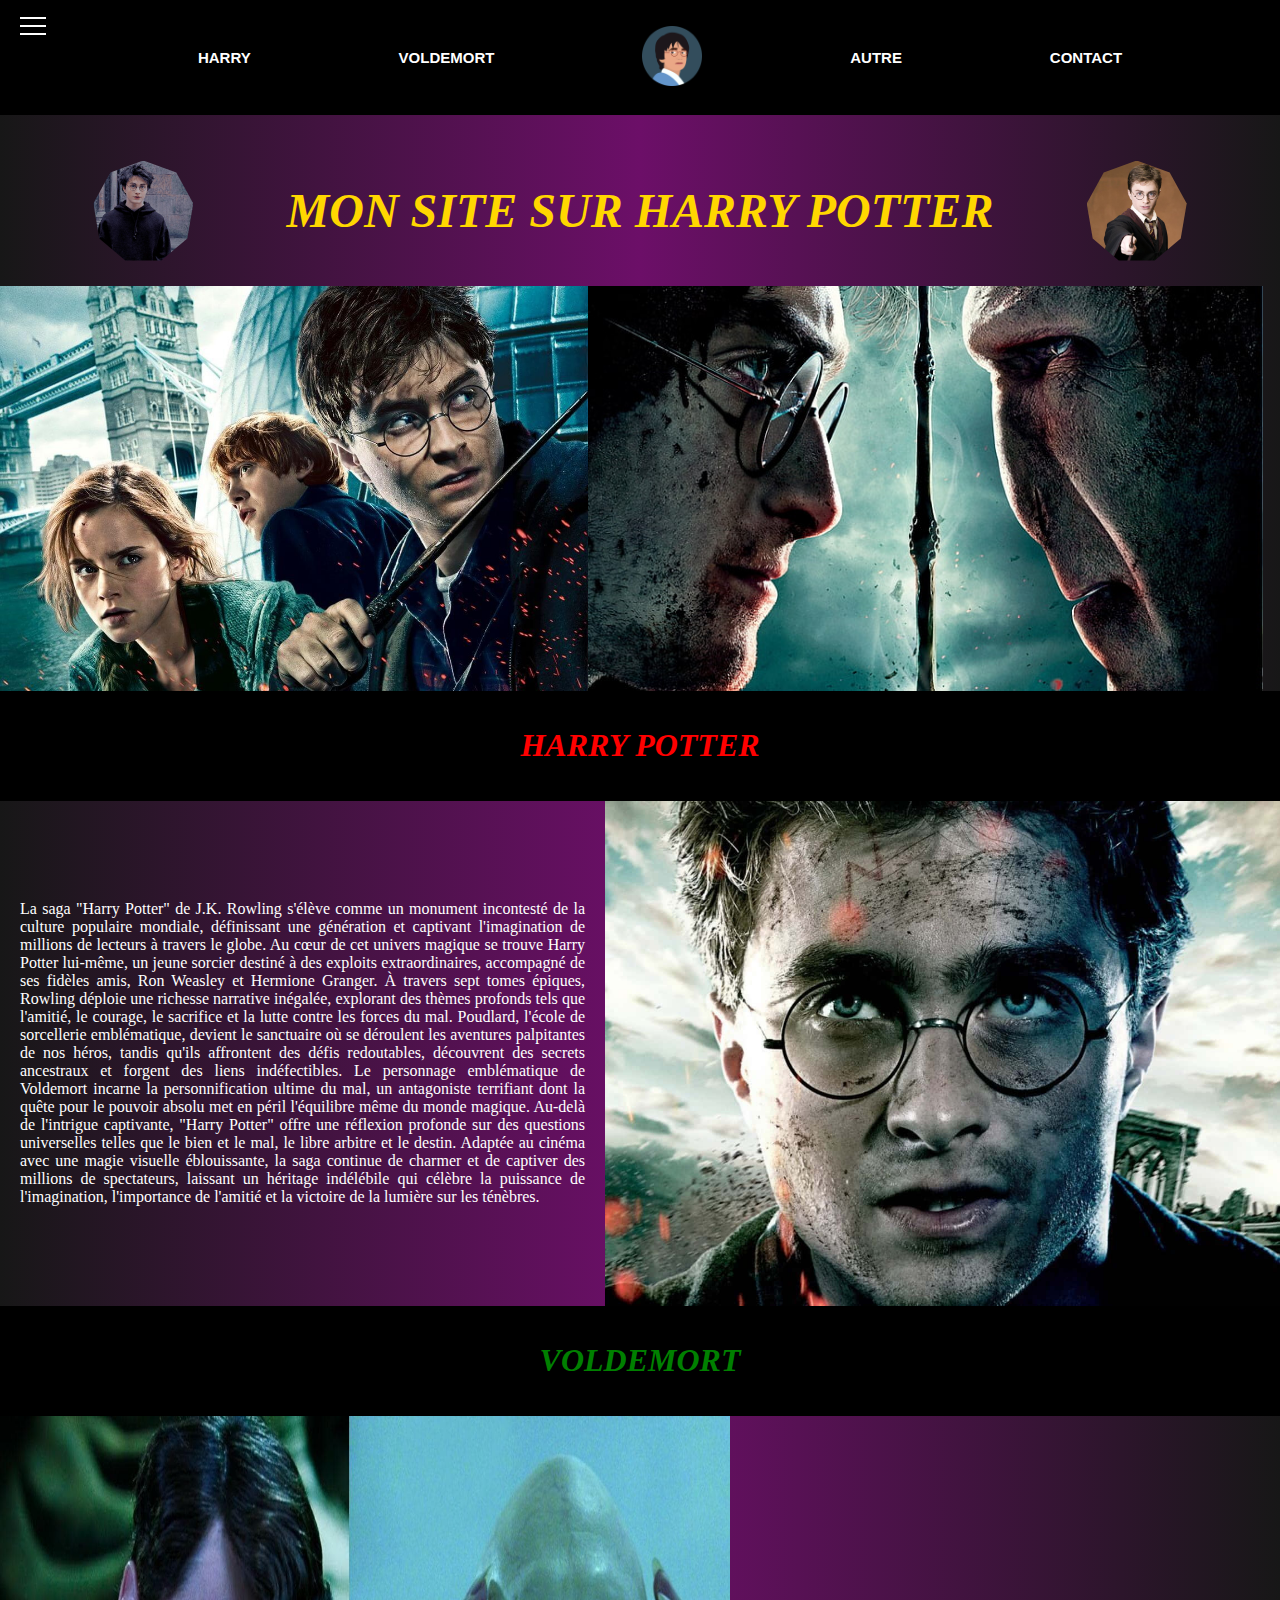
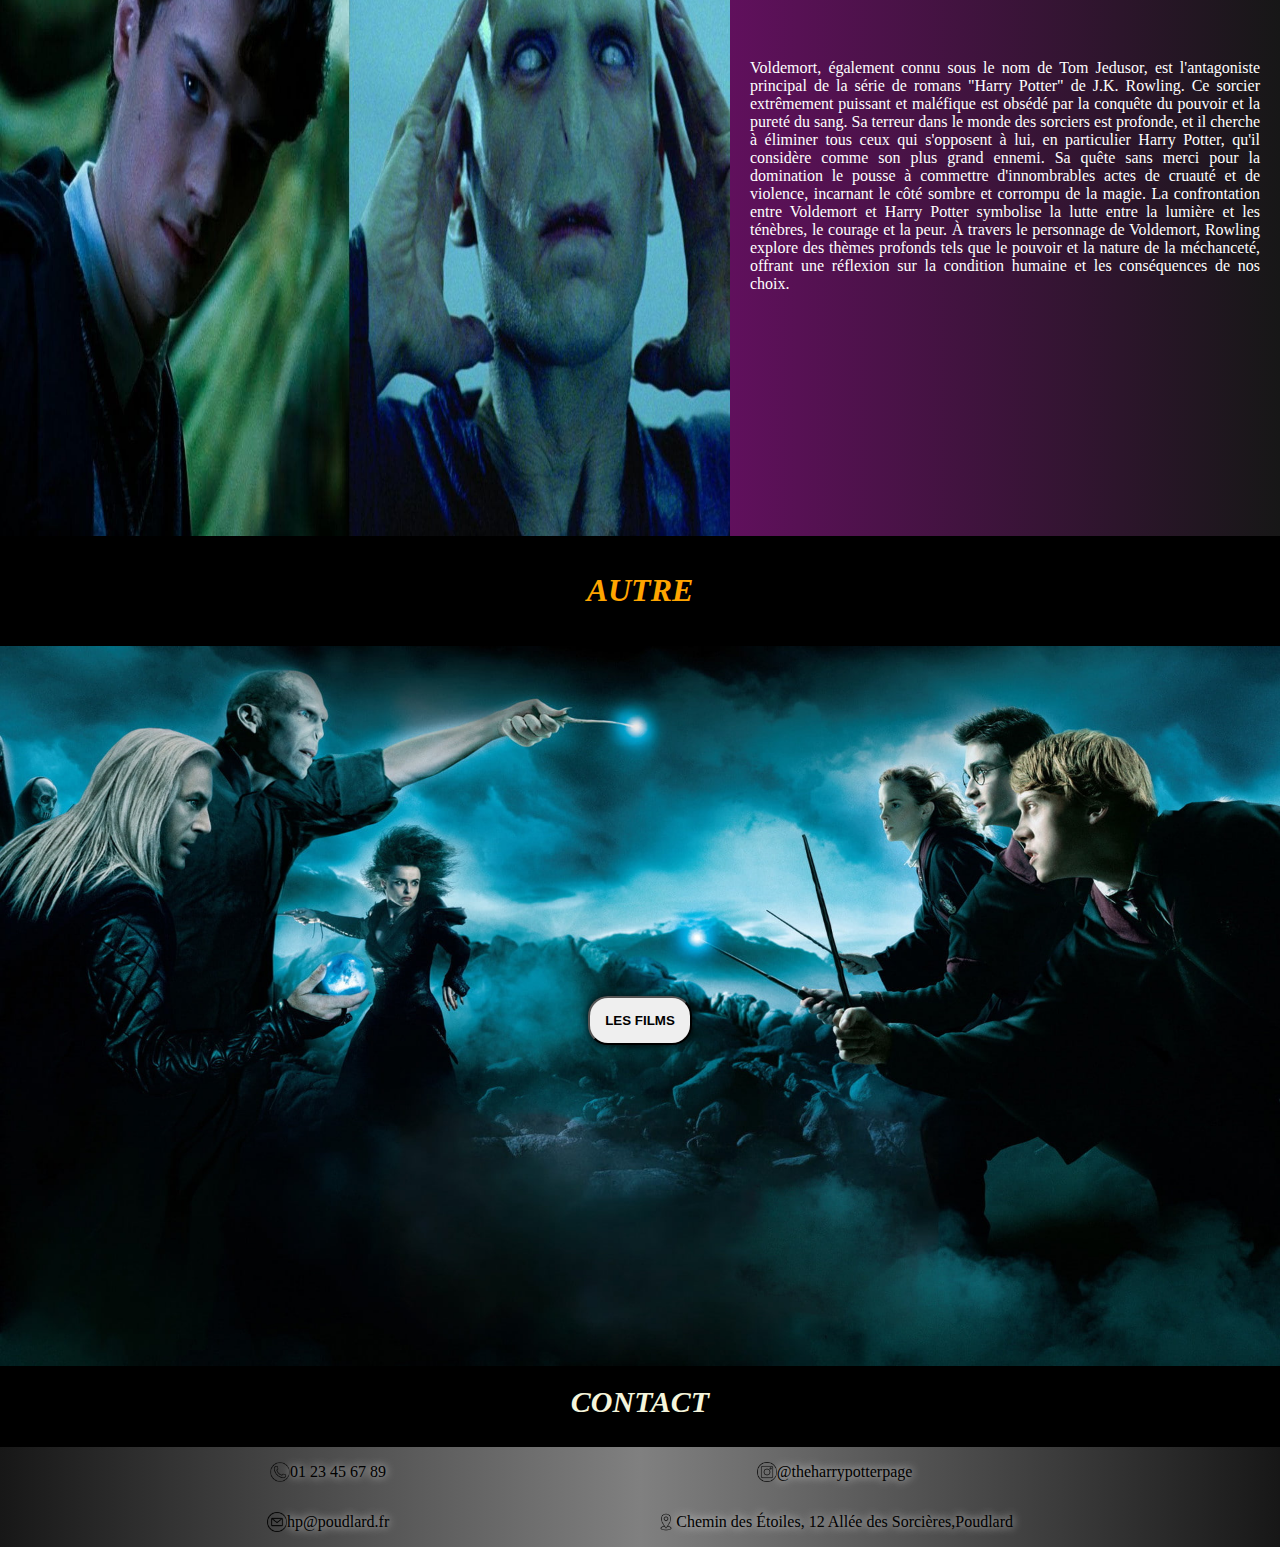
<file: index.html>
<!DOCTYPE html>
<html lang="fr">
<head>
    <meta charset="UTF-8">
    <meta name="viewport" content="width=device-width, initial-scale=1.0">
    <title>Harry Potter</title>
    <link rel="stylesheet" href="style.css">
</head>
<body>
    <header class="menu">
            <nav>
                <ul>
                    <div class="page">
                    <div><a href="#titre">HARRY</a></div>
                    <div><a href="#nom">VOLDEMORT</a></div>
                    <div><img id="profil"src="harry-potter.png" alt="logo" height="60px"></div>
                    <div><a href="#other">AUTRE</a></div>
                    <div><a href="#contact">CONTACT</a></div>
                    </div>
                </ul>
            </nav>
    </header>
    
    <section class="acceuil">
        

    <div class="hamburger-menu">
        <input id="menu__toggle" type="checkbox" />
        <label class="menu__btn" for="menu__toggle">
        <span></span>
        </label>

        <ul class="menu__box">
        <li><a class="menu__item" href="#titre">Harry Potter</a></li>
        <li><a class="menu__item" href="#nom">Voldemort</a></li>
        <li><a class="menu__item" href="#other">Autre</a></li>
        <li><a class="menu__item" href="#contact">Contact</a></li>
        <a class="menu__item" href="film.html">LES FILMS</a>
        
        </ul>
        
    </div>


                    <div id="hp">
                        <img id="harry_jeune" src="harry_jeune.jpg">
                        <p><strong>MON SITE SUR HARRY POTTER</strong></p>
                        <img id="harry_ado" src="haary_ado.jpg">
                    </div>
                    <div class="image">
                        <div>
                            <img id="harry"src="trio.jpg" alt="film" height="400px">
                        </div>
                        <div>
                            <img id="harry2"src="fight.jpg" alt="film" height="330px">
                        </div>
                    </div>
    </section>
    <section class="harry">
        <div id="titre"><p><strong>HARRY POTTER</strong></p></div>
        <div class="contenu_un">
            <p id="p1">La saga "Harry Potter" de J.K. Rowling s'élève comme un monument incontesté de la culture populaire mondiale, définissant une génération et captivant l'imagination de millions de lecteurs à travers le globe. Au cœur de cet univers magique se trouve Harry Potter lui-même, un jeune sorcier destiné à des exploits extraordinaires, accompagné de ses fidèles amis, Ron Weasley et Hermione Granger. À travers sept tomes épiques, Rowling déploie une richesse narrative inégalée, explorant des thèmes profonds tels que l'amitié, le courage, le sacrifice et la lutte contre les forces du mal. Poudlard, l'école de sorcellerie emblématique, devient le sanctuaire où se déroulent les aventures palpitantes de nos héros, tandis qu'ils affrontent des défis redoutables, découvrent des secrets ancestraux et forgent des liens indéfectibles. Le personnage emblématique de Voldemort incarne la personnification ultime du mal, un antagoniste terrifiant dont la quête pour le pouvoir absolu met en péril l'équilibre même du monde magique. Au-delà de l'intrigue captivante, "Harry Potter" offre une réflexion profonde sur des questions universelles telles que le bien et le mal, le libre arbitre et le destin. Adaptée au cinéma avec une magie visuelle éblouissante, la saga continue de charmer et de captiver des millions de spectateurs, laissant un héritage indélébile qui célèbre la puissance de l'imagination, l'importance de l'amitié et la victoire de la lumière sur les ténèbres.</p>
            <div>
                <img id="partie_un"src="partie1.jpg" alt="harry-potter">
            </div>
        </div>
    </section>

<section class="tom">
    <div id="nom"><p><strong>VOLDEMORT</strong></p></div>
    <div class="contenu_deux">
    <div>
        <img id="partie_deux"src="voldemort.jpg" alt="harry-potter">
    </div>
    <p id="p2">Voldemort, également connu sous le nom de Tom Jedusor, est l'antagoniste principal de la série de romans "Harry Potter" de J.K. Rowling. Ce sorcier extrêmement puissant et maléfique est obsédé par la conquête du pouvoir et la pureté du sang. Sa terreur dans le monde des sorciers est profonde, et il cherche à éliminer tous ceux qui s'opposent à lui, en particulier Harry Potter, qu'il considère comme son plus grand ennemi. Sa quête sans merci pour la domination le pousse à commettre d'innombrables actes de cruauté et de violence, incarnant le côté sombre et corrompu de la magie. La confrontation entre Voldemort et Harry Potter symbolise la lutte entre la lumière et les ténèbres, le courage et la peur. À travers le personnage de Voldemort, Rowling explore des thèmes profonds tels que le pouvoir et la nature de la méchanceté, offrant une réflexion sur la condition humaine et les conséquences de nos choix.</p>
    </div>
</section>

<section class="autre">
    <div id="other"><p><strong>AUTRE</strong></p></div>
    <div class="lien">
        <button id="bouton_deux">
                    <a href="film.html">LES FILMS</a>
        </button>
    </div>
    <div id="final_combat">
    <img  src="combat.jpg" alt="final" >
    </div>
</section>

    <footer class="fin">
        
        <div id="contact"><p><strong>CONTACT</strong> </p></div>
        <div class="tout">
            <div>
                <div class="tel">
                    <img src="telephone.png" alt="num" height="20px">
                    <p>01 23 45 67 89</p>
                </div>
                <div class="mail">
                    <img src="email.png" alt="num" height="20px">
                    <p>hp@poudlard.fr</p>
                </div>
            </div>
            <div>
                <div class="insta">
                    <img src="instagram(1).png" alt="num" height="20px">
                    <p>@theharrypotterpage</p>
                </div>
                <div class="lieux">
                    <img src="lieux.png" alt="num" height="20px">
                    <p>Chemin des Étoiles, 12 Allée des Sorcières,Poudlard</p>
                </div>
            </div>
        </div>
    </footer>

</body>
</html>
</file>
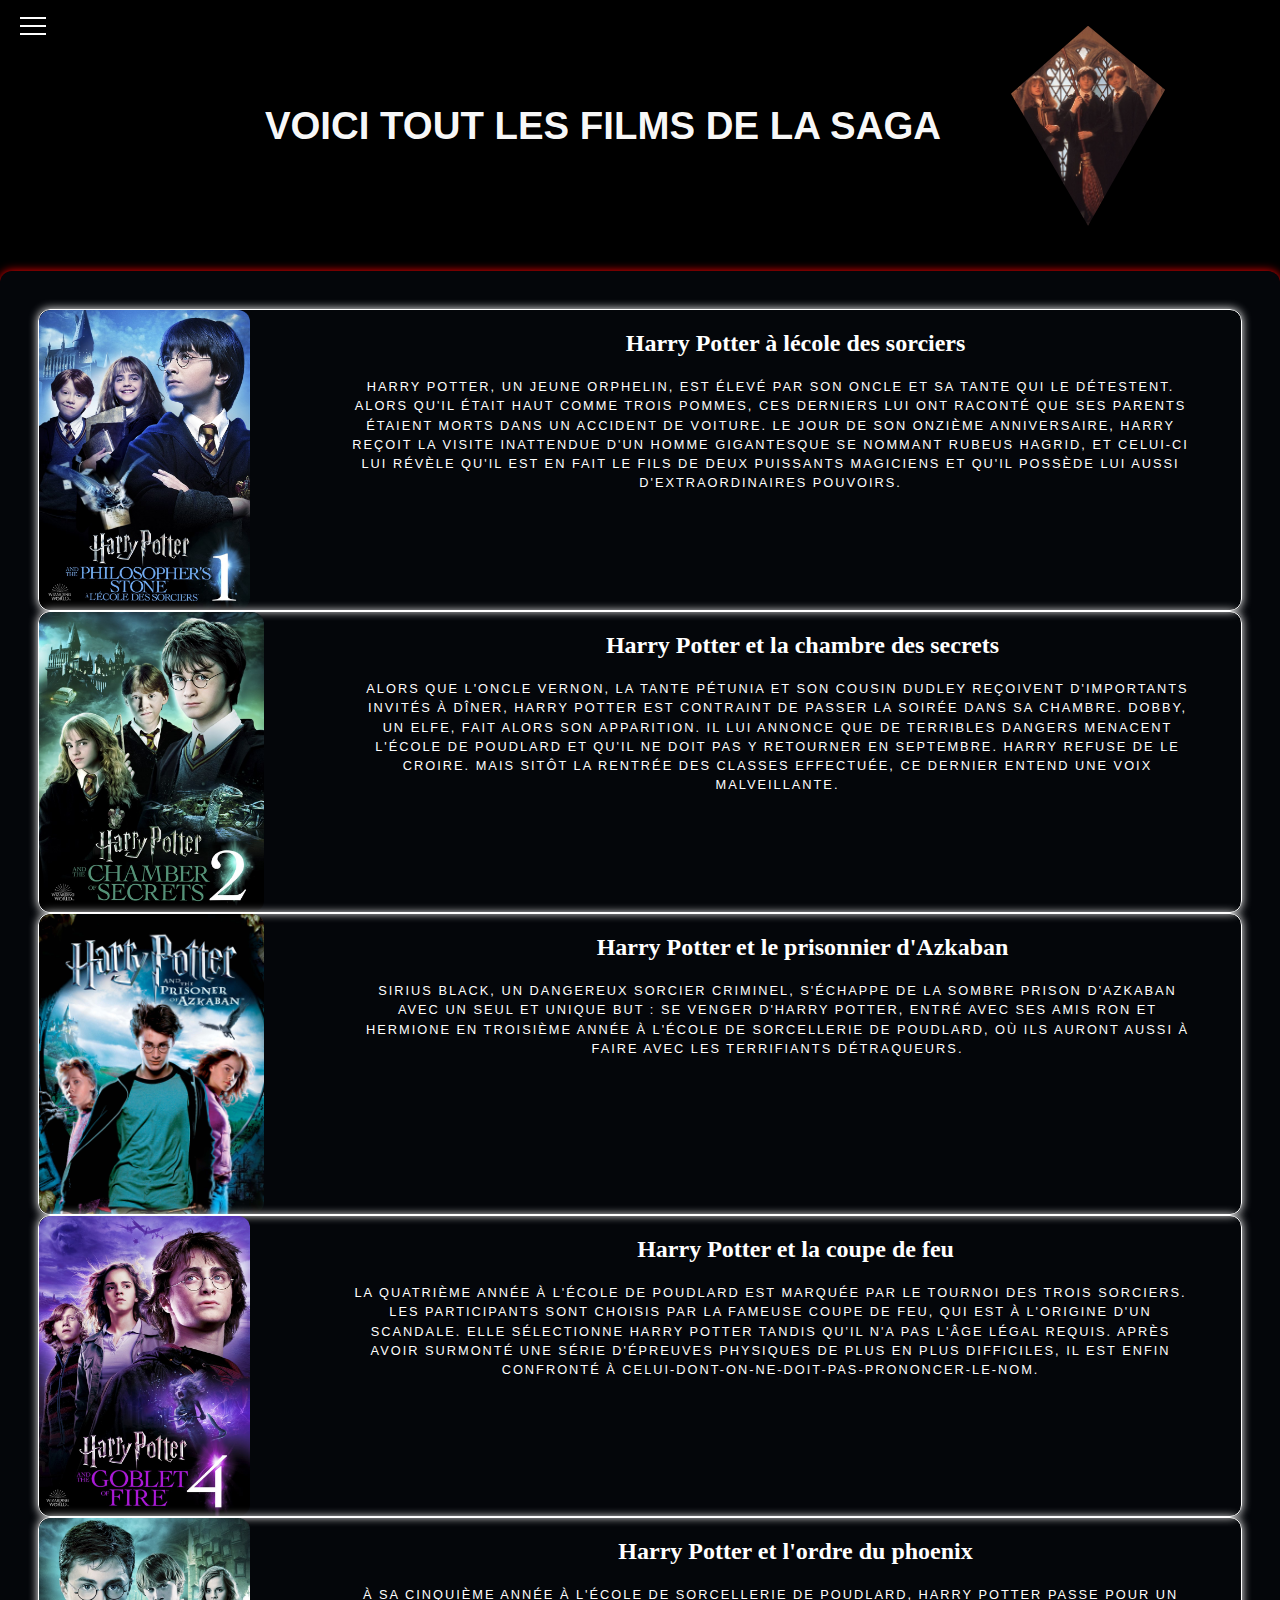
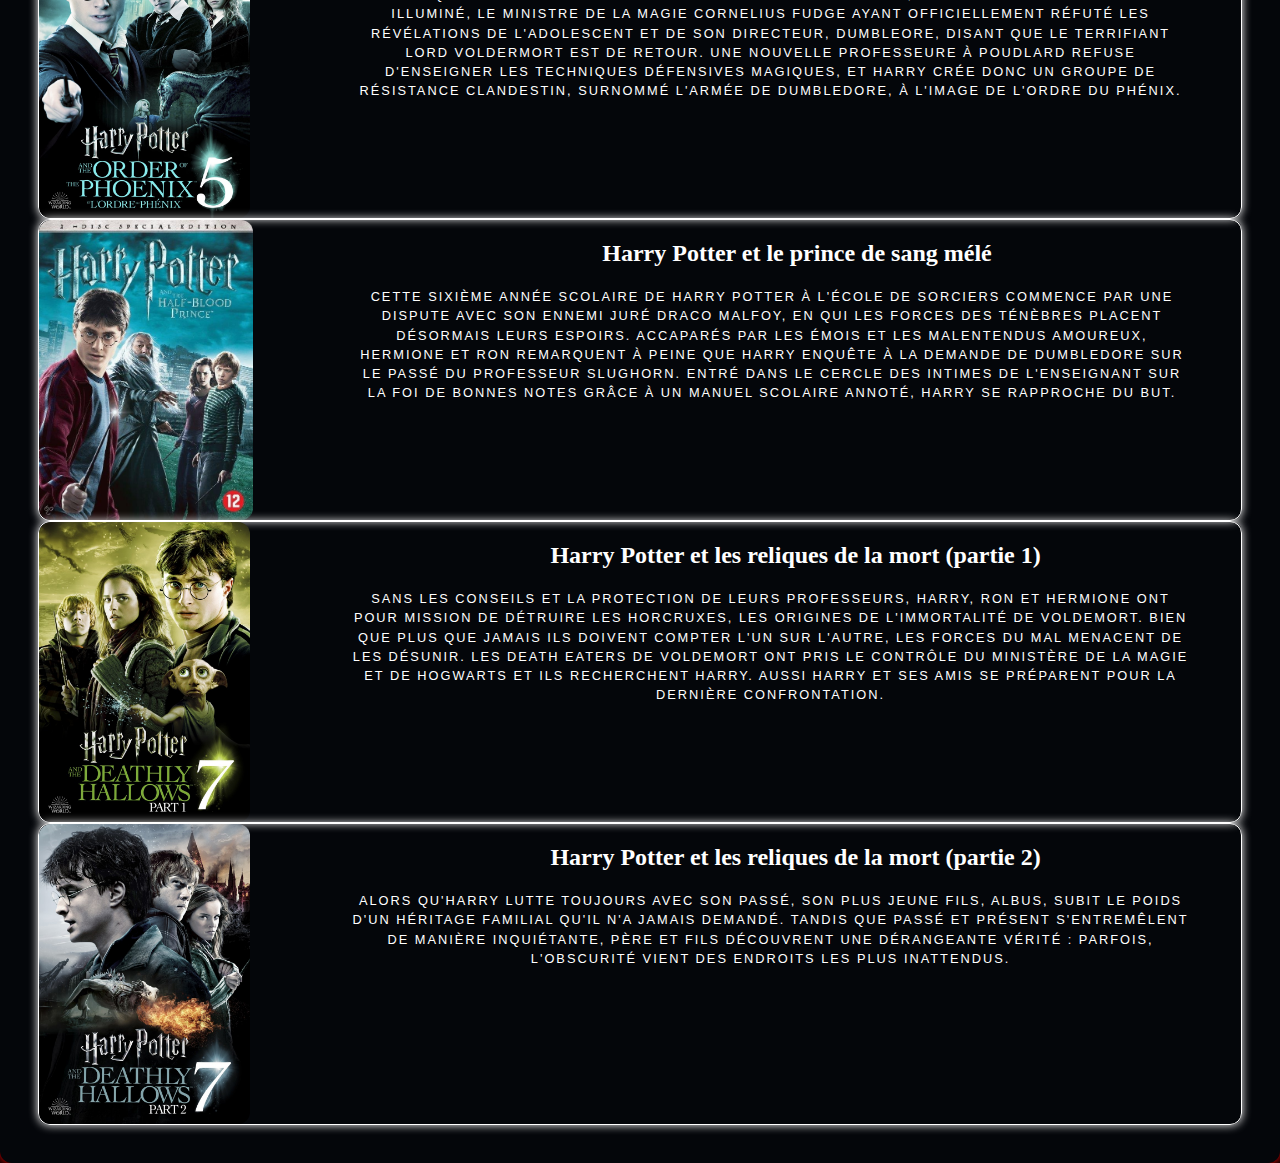
<file: film.html>
<!DOCTYPE html>
<html lang="fr">
<head>
    <meta charset="UTF-8">
    <meta name="viewport" content="width=device-width, initial-scale=1.0">
    <title>Les films</title>
    <link rel="stylesheet" href="film.css">
</head>
<body>
    <header>
        <h1>Voici tout les films de la saga <img id="amis" src="amis.jpg"></h1>
        <div class="hamburger-menu">
            <input id="menu__toggle" type="checkbox" />
            <label class="menu__btn" for="menu__toggle">
            <span></span>
            </label>
    
            <ul class="menu__box">
            
            <a class="menu__item" href="index.html">PAGE D'ACCEUIL</a>
            
            </ul>
            
        </div>
    </header>


    <div class="container">
        <div class="wrapper">
            <div class="banner-image">
                <img src="HP1.jpg">
                <div>
                    <h2>Harry Potter à lécole des sorciers</h2>
                    <p>Harry Potter, un jeune orphelin, est élevé par son oncle et sa tante qui le détestent. Alors qu'il était haut comme trois pommes, ces derniers lui ont raconté que ses parents étaient morts dans un accident de voiture. Le jour de son onzième anniversaire, Harry reçoit la visite inattendue d'un homme gigantesque se nommant Rubeus Hagrid, et celui-ci lui révèle qu'il est en fait le fils de deux puissants magiciens et qu'il possède lui aussi d'extraordinaires pouvoirs.</p>
                    </div>
            </div>
        </div>

        <div class="wrapper">
            <div class="banner-image">
                <img src="HP2.jpg">
                <div>
                    <h2>Harry Potter et la chambre des secrets</h2>
                    <p>Alors que l'oncle Vernon, la tante Pétunia et son cousin Dudley reçoivent d'importants invités à dîner, Harry Potter est contraint de passer la soirée dans sa chambre. Dobby, un elfe, fait alors son apparition. Il lui annonce que de terribles dangers menacent l'école de Poudlard et qu'il ne doit pas y retourner en septembre. Harry refuse de le croire. Mais sitôt la rentrée des classes effectuée, ce dernier entend une voix malveillante.</p>
                    </div>
            </div>
        </div>

        <div class="wrapper">
            <div class="banner-image">
                <img src="HP3.jpg">
                <div>
                    <h2>Harry Potter et le prisonnier d'Azkaban</h2>
                    <p>Sirius Black, un dangereux sorcier criminel, s'échappe de la sombre prison d'Azkaban avec un seul et unique but : se venger d'Harry Potter, entré avec ses amis Ron et Hermione en troisième année à l'école de sorcellerie de Poudlard, où ils auront aussi à faire avec les terrifiants Détraqueurs.</p>
                    </div>
            </div>
        </div>

        <div class="wrapper">
            <div class="banner-image">
                <img src="HP4.jpg">
                <div>
                    <h2> Harry Potter et la coupe de feu</h2>
                    <p>La quatrième année à l'école de Poudlard est marquée par le Tournoi des trois sorciers. Les participants sont choisis par la fameuse coupe de feu, qui est à l'origine d'un scandale. Elle sélectionne Harry Potter tandis qu'il n'a pas l'âge légal requis. Après avoir surmonté une série d'épreuves physiques de plus en plus difficiles, il est enfin confronté à Celui-Dont-On-Ne-Doit-Pas-Prononcer-Le-Nom.</p>
                    </div>
            </div>
        </div>

        <div class="wrapper">
            <div class="banner-image">
                <img src="HP5.jpg">
                <div>
                    <h2>Harry Potter et l'ordre du phoenix</h2>
                    <p>À sa cinquième année à l'école de sorcellerie de Poudlard, Harry Potter passe pour un illuminé, le ministre de la magie Cornelius Fudge ayant officiellement réfuté les révélations de l'adolescent et de son directeur, Dumbleore, disant que le terrifiant Lord Voldermort est de retour. Une nouvelle professeure à Poudlard refuse d'enseigner les techniques défensives magiques, et Harry crée donc un groupe de résistance clandestin, surnommé l'armée de Dumbledore, à l'image de l'Ordre du Phénix.</p>
                    </div>
            </div>
        </div>

        <div class="wrapper">
            <div class="banner-image">
                <img src="HP6.jpg">
                <div>
                    <h2>Harry Potter et le prince de sang mélé</h2>
                    <p>Cette sixième année scolaire de Harry Potter à l'école de sorciers commence par une dispute avec son ennemi juré Draco Malfoy, en qui les forces des ténèbres placent désormais leurs espoirs. Accaparés par les émois et les malentendus amoureux, Hermione et Ron remarquent à peine que Harry enquête à la demande de Dumbledore sur le passé du professeur Slughorn. Entré dans le cercle des intimes de l'enseignant sur la foi de bonnes notes grâce à un manuel scolaire annoté, Harry se rapproche du but.</p>
                    </div>
            </div>
        </div>

        <div class="wrapper">
            <div class="banner-image">
                <img src="HP7.jpg">
                <div>
                    <h2>Harry Potter et les reliques de la mort (partie 1)</h2>
                    <p>Sans les conseils et la protection de leurs professeurs, Harry, Ron et Hermione ont pour mission de détruire les horcruxes, les origines de l'immortalité de Voldemort. Bien que plus que jamais ils doivent compter l'un sur l'autre, les forces du mal menacent de les désunir. Les Death Eaters de Voldemort ont pris le contrôle du ministère de la Magie et de Hogwarts et ils recherchent Harry. Aussi Harry et ses amis se préparent pour la dernière confrontation.</p>
                    </div>
            </div>
        </div>

        <div class="wrapper">
            <div class="banner-image">
                <img src="HP8.jpg">
                <div>
                    <h2>Harry Potter et les reliques de la mort (partie 2)</h2>
                    <p>Alors qu'Harry lutte toujours avec son passé, son plus jeune fils, Albus, subit le poids d'un héritage familial qu'il n'a jamais demandé. Tandis que passé et présent s'entremêlent de manière inquiétante, père et fils découvrent une dérangeante vérité : parfois, l'obscurité vient des endroits les plus inattendus.</p>
                    </div>
            </div>
        </div>
    </div>
</body>
</html>
</file>
<file: style.css>
body{
    padding: 0;
    margin: 0;
    background: linear-gradient( to right,
    #171717,
    #6c0f68,
    #171717
    );
    background-color: black;
    overflow-x: hidden;
}
/*menu*/
.menu{
    background-color: black;
    text-align: center;
    width: auto;
    height: auto;
    padding:10px 10px;
    color: white;
  

    
}

/*menu burger*/
#menu__toggle {
  opacity: 0;
}
#menu__toggle:checked + .menu__btn > span {
  transform: rotate(45deg);
}
#menu__toggle:checked + .menu__btn > span::before {
  top: 0;
  transform: rotate(0deg);
}
#menu__toggle:checked + .menu__btn > span::after {
  top: 0;
  transform: rotate(90deg);
}
#menu__toggle:checked ~ .menu__box {
  left: 0 !important;
}
.menu__btn {
  position: absolute;
  top: 25px;
  left: 20px;
  width: 26px;
  height: 26px;
  cursor: pointer;
  z-index: 1;
}
.menu__btn > span,
.menu__btn > span::before,
.menu__btn > span::after {
  display: block;
  position: absolute;
  width: 100%;
  height: 2px;
  background-color: #ffffff;
  transition-duration: .25s;
}
.menu__btn > span::before {
  content: '';
  top: -8px;
}
.menu__btn > span::after {
  content: '';
  top: 8px;
}
.menu__box {
  display: block;
  position: absolute;
  top: 0;
  left: -100%;
  width: 250px;
  height: 27%;
  margin: 0;
  padding: 80px 0;
  list-style: none;
  background: linear-gradient( to bottom right, rgb(42, 42, 125), rgb(66, 66, 160)
    );
  box-shadow: 2px 2px 6px rgba(0, 0, 0, .4);
  transition-duration: .25s;
  border-radius: 0px 0px 12px 0px;
  
}
.menu__item {
  display: block;
  padding: 12px 24px;
  color: white;
  font-family: 'Roboto', sans-serif;
  font-size: 20px;
  font-weight: bold;
  text-decoration: none;
  transition-duration: .25s;
}
.menu__item:hover {
  background-color: #CFD8DC;
  border-radius: 0px 0px 12px 0px;
  color: black;
}


.page{
    display: flex;
    flex-direction: row;
    align-items: center;
    justify-content: space-evenly;
    align-content: center;
    font-family: 'Roboto', sans-serif;
  font-size: 15px;
  font-weight: bold;
  
}

nav ul div a {
  color: white;
  text-decoration: none;
}

#hp{
    font-style: oblique;
    color: gold;
    font-size: 300%;
    display: flex;
    justify-content: space-evenly;
    animation-duration: 4s;
    animation-name: apparitionDeGaucheADroite;
    align-items: center;
    
}
@keyframes apparitionDeGaucheADroite {
    0% {
      opacity: 0;
      transform: translateX(-100%);
      
    }
    100% {
      opacity: 1;
      transform: translateX(0);
      
    }
  }

#harry_jeune {
  z-index: -1;
  height: 100px;
  clip-path: polygon(50% 0%, 83% 12%, 100% 43%, 94% 78%, 68% 100%, 32% 100%, 6% 78%, 0% 43%, 17% 12%);
}

#harry_ado{
  height: 100px;
  clip-path: polygon(50% 0%, 83% 12%, 100% 43%, 94% 78%, 68% 100%, 32% 100%, 6% 78%, 0% 43%, 17% 12%);
}

.image{
  
    display: flex;
    flex-direction: row;
    animation-duration: 4s;
    animation-name: apparition;
    
}

@keyframes apparition {
    0% {
        opacity: 0;
        transform: translateX(100%);
        
      }
      100% {
        opacity: 1;
        transform: translateX(100);
        
      }
  }

#harry{
    width: 588px;
    margin: 0;
    padding: 0;
    height: 100%;
    overflow: hidden;
}

#harry2{
    
    width: 675px;
    height: 100%;
    overflow: hidden;
}
/*section 2*-----------------------*/
#titre{
    color: red;
    font-style: oblique;
    font-size: 200%;
    background-color: black;
    width: auto;
    height: 10vh;
    padding:10px 10px;
    display: flex;
    justify-content: center;
    align-items: center;
}

.contenu_un{
  display: flex;
}

#partie_un{
    width: 675px;
    height: 100%;
    overflow: hidden;
}

#p1{
  color: white;
  width: auto;
  display: flex;
  text-align: justify;
  padding: 20px;
  align-items: center;
}
/*section 3*/
#nom{
  color: green;
  font-style: oblique;
  font-size: 200%;
  background-color: black;
  width: auto;
  height: 10vh;
  padding:10px 10px;
  display: flex;
  justify-content: center;
  align-items: center;
}

.contenu_deux{
  display: flex;
  height: 80vh;
}

#partie_deux{
    width: 730px;
    height: 100%;
    overflow: hidden;
}

#p2{
  color: white;
  width: auto;
  display: flex;
  text-align: justify;
  padding: 20px;
  align-items: center;
}


/*section 4-----------------*/
#other{
  color: orange;
  font-style: oblique;
  font-size: 200%;
  background-color: black;
  width: auto;
  height: 10vh;
  padding:10px 10px;
  display: flex;
  justify-content: center;
  align-items: center;
  margin-bottom: 0;
}
.autre{
  margin-bottom: -1%;
  padding: 0;
  position: relative;
  height: 100%;
}


#final_combat img{
  width: 100%;
  height: 100%;
  object-fit: cover;
}

/*mes bouttons*/
div a {
  color: black;
  text-decoration: none;
  font-family: 'Roboto', sans-serif;
  font-weight: bold;
}

.lien{
  position: absolute;
  width: 100%;
  height: 90%;
  display: flex;
  flex-direction: column;
  justify-content:space-evenly;
  align-items: center;
  font-size: auto;
}


#bouton_deux{
  border-radius:20px ;
  box-shadow: 0 0 10px rgba(1, 1, 1, 1);
  color: white;
  padding: 15px 15px;
}

#bouton_deux:hover{
  transform: scale(1.125);
    transition: all .3s ease;
}



/*footer*/


.fin{
    
  background: linear-gradient( to right,
  #171717,
  gray,
  #171717
  );
    color: beige;
    text-align: center;
    height: auto;
    margin-bottom: -1%;
    
}

#contact{/*titre contact*/
  padding: 0;
  margin: 0;
  background-color: black;
  height:10vh;
  font-size: 30px;
  display: flex;
  justify-content: center;
  text-align: center;
  align-items: center;
  font-style: oblique;
}

.tout{
  display: flex;
  justify-content: space-evenly;
  
}

.tel{
  color: black;
  display: flex;
  justify-content: center;
  align-items:center;
  text-shadow: 0px 0px 10px white;
}



.mail{
  color: black;
  display: flex;
  justify-content: center;
  align-items: center;
  text-shadow: 0px 0px 10px white;
}

.insta{
  color: black;
  display: flex;
  justify-content: center;
  align-items: center;
  text-shadow: 0px 0px 10px white;
}

.lieux{
  color: black;
  display: flex;
  justify-content: center;
  align-items: center;
  text-shadow: 0px 0px 10px white;
}
</file>
<file: film.css>
body{
    padding: 0;
    margin: 0;
    background-color: black;
    color: white;
    
}



/*menu burger*/
#menu__toggle {
  opacity: 0;
}
#menu__toggle:checked + .menu__btn > span {
  transform: rotate(45deg);
}
#menu__toggle:checked + .menu__btn > span::before {
  top: 0;
  transform: rotate(0deg);
}
#menu__toggle:checked + .menu__btn > span::after {
  top: 0;
  transform: rotate(90deg);
}
#menu__toggle:checked ~ .menu__box {
  left: 0 !important;
}
.menu__btn {
  position: absolute;
  top: 25px;
  left: 20px;
  width: 26px;
  height: 26px;
  cursor: pointer;
  z-index: 1;
}
.menu__btn > span,
.menu__btn > span::before,
.menu__btn > span::after {
  display: block;
  position: absolute;
  width: 100%;
  height: 2px;
  background-color: #ffffff;
  transition-duration: .25s;
}
.menu__btn > span::before {
  content: '';
  top: -8px;
}
.menu__btn > span::after {
  content: '';
  top: 8px;
}
.menu__box {
  display: block;
  position: absolute;
  top: 0;
  left: -100%;
  width: 220px;
  height: auto;
  margin: 0;
  padding: 80px 0;
  list-style: none;
  background: linear-gradient( to bottom right, rgb(42, 42, 125), rgb(66, 66, 160)
    );
  box-shadow: 2px 2px 6px rgba(0, 0, 0, .4);
  transition-duration: .25s;
  border-radius: 0px 0px 12px 0px;
}
.menu__item {
  display: block;
  padding: 12px 24px;
  color: white;
  font-family: 'Roboto', sans-serif;
  font-size: 20px;
  font-weight: bold;
  text-decoration: none;
  transition-duration: .25s;
}
.menu__item:hover {
  background-color: #CFD8DC;
  color: black;
  
}

h1{
    display: flex;
    
    justify-content: center;
    align-items: center;
    margin-left: 250px;
    
}
#amis{
  height: 200px;
  clip-path: polygon(50% 0%, 100% 32%, 50% 100%, 0 34%);
  margin-left: 70px;
  
}



.container {
  position:absolute;
  background-color: rgba(17, 25, 40, 0.25);
  border-radius: 12px;
  box-shadow: 0px 0px 10px rgb(255, 0, 0);
  padding: 38px;
  display: flex;
  flex-direction: column;
  align-items: center;
  justify-content:center;
  text-align: center;
  z-index: -1;
}



.wrapper {
  width: 100%;
  height: 100%;
  display: flex;
  flex-direction: row;
}

.banner-image {
  
  background-position: center;
  background-size: cover;
  height: 300px;
  width: 100%;
  border-radius: 12px;
  border: 1px solid rgb(255, 255, 255);
  box-shadow: 0px 0px 10px white;
  display: flex;
  
}

img{
    height: 300px;
    border-radius: 12px;
    margin-right: 100px;
    
}

img:hover{
    transform: scale(1.125);
    transition: all .3s ease;
}

p{
    display: flex;
    text-align: justify;
    margin-right: 50px;
}

h1{
  font-family: 'Righteous', sans-serif;
  color: rgba(255,255,255,0.98);
  text-transform: uppercase;
  font-size: 2.4rem;
}

p {
  color: #fff;
  font-family: 'Lato', sans-serif;
  text-align: center;
  font-size: 0.8rem;
  line-height: 150%;
  letter-spacing: 2px;
  text-transform: uppercase;
}
</file>
